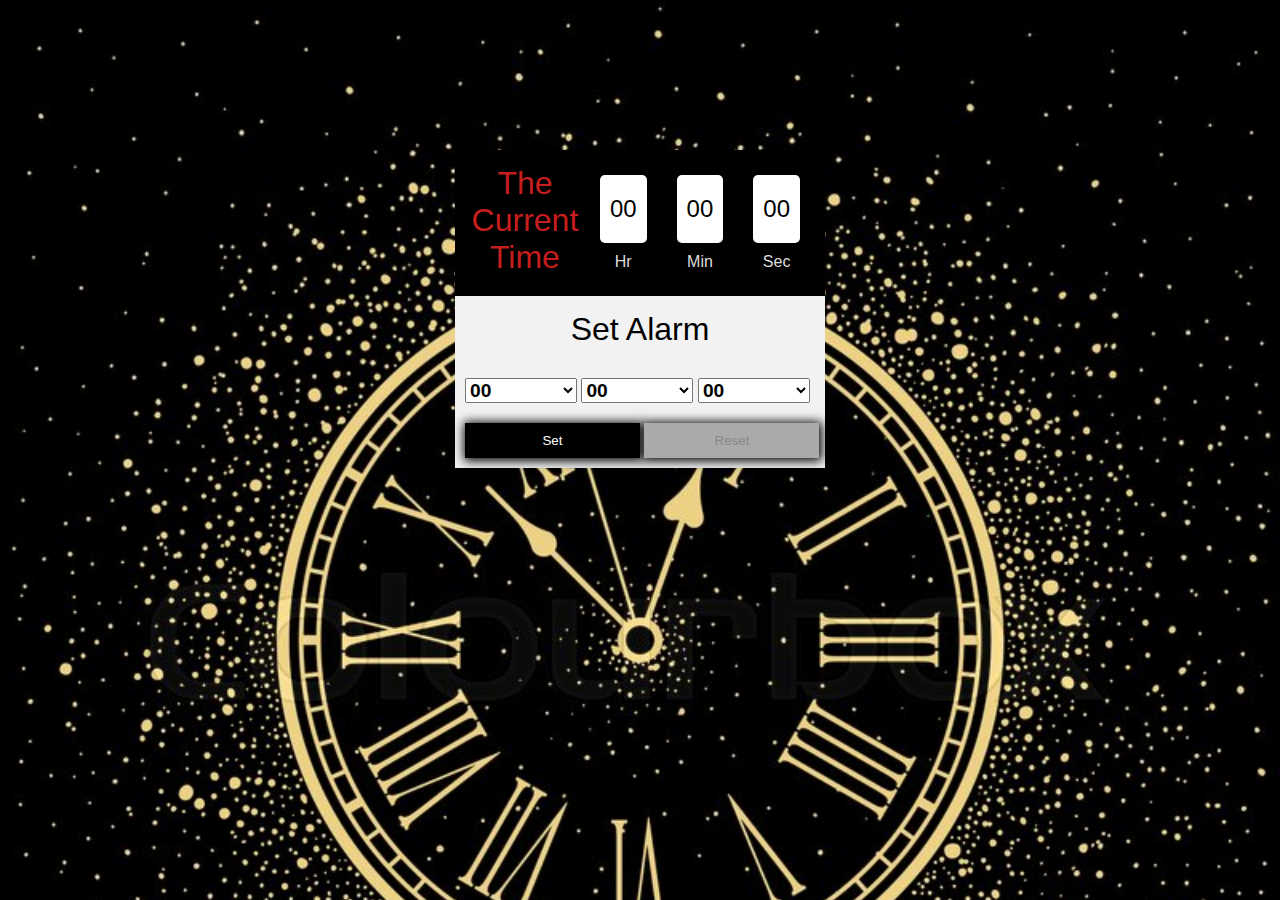
<file: PROJECT/Components/Alarm/alarm.html>
<!DOCTYPE html>
<html>
  <head>
    <title>Alarm Clock</title>
    <link href="alarm.css" rel="stylesheet">
    <script src="alarm.js"></script>
  </head>
  <body>
    <div id="ctime">
      <h1 class="header">The Current Time</h1>
      <div class="square">
        <div class="digits" id="chr">00</div>
        <div class="text">Hr</div>
      </div>
      <div class="square">
        <div class="digits" id="cmin">00</div>
        <div class="text">Min</div>
      </div>
      <div class="square">
        <div class="digits" id="csec">00</div>
        <div class="text">Sec</div>
      </div>
    </div>
    <div id="tpick">
      <h1 class="header">Set Alarm</h1>
      <div id="tpick-h"></div>
      <div id="tpick-m"></div>
      <div id="tpick-s"></div>
      <div>
        <input type="button" value="Set" id="tset"/>
        <input type="button" value="Reset" id="treset" disabled/>
      </div>
    </div>
    <audio id="alarm-sound" loop>
      <source src="wake-up-sound.mp3" type="audio/mp3">
    </audio>
  </body>
</html>
  
<!--<html lang="en">
	<head>
		<meta charset="UTF-8" name="viewport" content="width=device-width, initial-scale=1"/>
		<link rel="stylesheet" type="text/css" href="./styles.css"/>
        <title>Alarm clock</title>
	</head>
<body>
	<div class="">
		<div class="head">
			<u><h1 class="text-primary">Alarm Clock</h1></u>
		</div>
		<br>
		<br>
		<div>
			<input type="datetime-local" id="alarmTime"/>
			<button type="button" onclick="setAlarm(this);" id="alarmButton" class="btn btn-success"><span class="glyphicon glyphicon-time"></span> Set Alarm</button>
		</div>
		<br />
		<div id="selectButton" style="display:none;">
			<div>
				<button onclick="stopAlarm();" class="btn btn-danger"><span class="glyphicon glyphicon-stop"></span> Stop Alarm</button>
			</div>
		</div>
	</div>
 
<script src="script.js"></script>
</body>
</html>-->
</file>
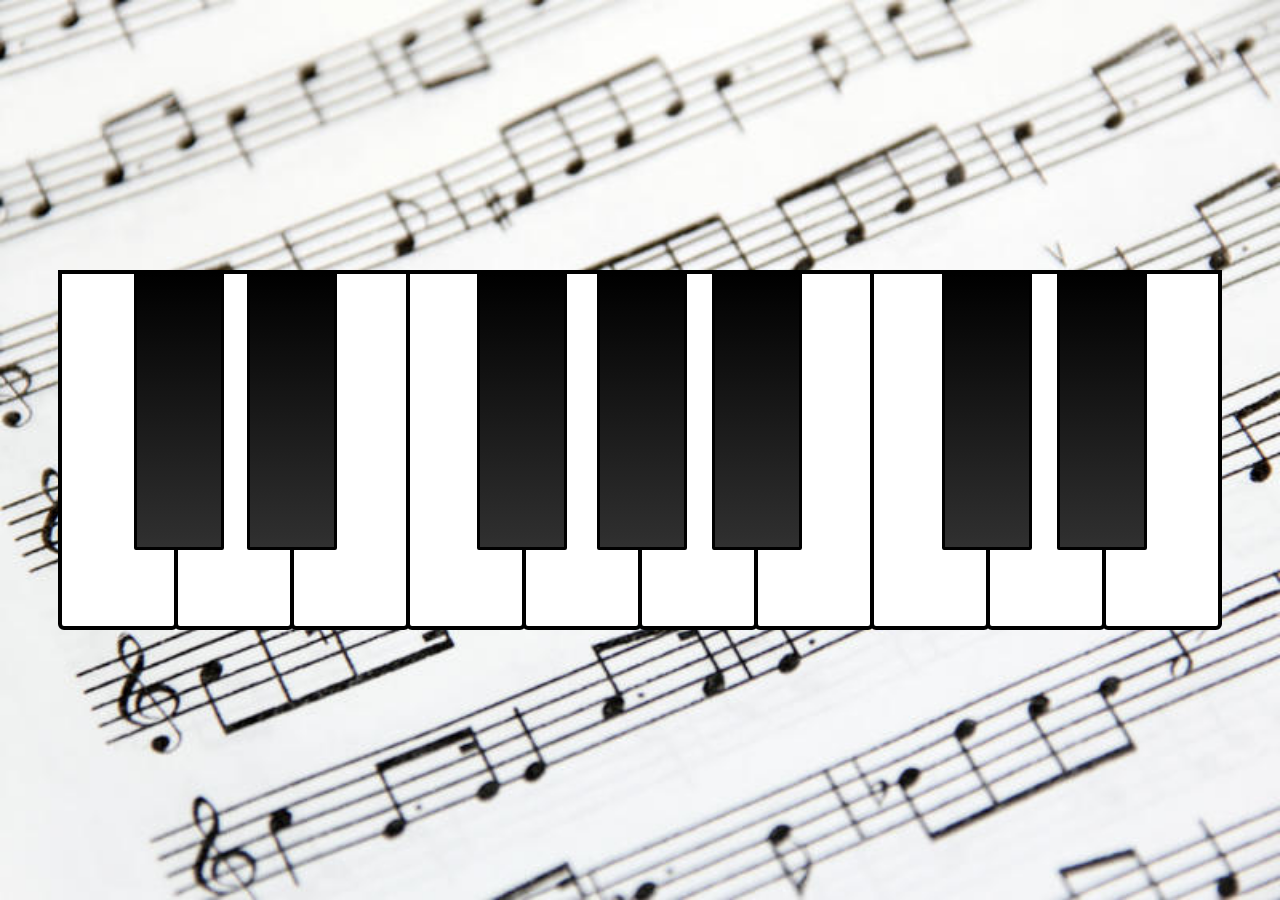
<file: PROJECT/Components/piano/piano.html>
<!doctype html>
<html>
  <head>
    <title>Piano</title>
    <link rel="stylesheet" href="piano.css" type="text/css">
  </head>
  <body>
    <div class="piano">
      <button class="white-key C4-key"></button>
      <button class="black-key Db4-key"></button>
      <button class="white-key D4-key"></button>
      <button class="black-key Eb4-key"></button>
      <button class="white-key E4-key"></button>
      <button class="white-key F4-key"></button>
      <button class="black-key Gb4-key"></button>
      <button class="white-key G4-key"></button>
      <button class="black-key Ab4-key"></button>
      <button class="white-key A4-key"></button>
      <button class="black-key Bb4-key"></button>
      <button class="white-key B4-key"></button>
      <button class="white-key C5-key"></button>
      <button class="black-key Db5-key"></button>
      <button class="white-key D5-key"></button>
      <button class="black-key Eb5-key"></button>
      <button class="white-key E5-key"></button>
    </div>

    <script src="piano.js"></script>
  </body>
</html>
</file>
<file: PROJECT/Components/Alarm/alarm.css>
body {
  margin: 150px 0 0 0;
  background-image: url('clocks2.jpg');
  background-repeat: no-repeat;
  background-size: cover;
}
/* (A) FONT */
#ctime, #tpick {
  font-family: Impact, sans-serif;
}
.header {
  text-align: center;
  font-weight: normal;
  margin: 5px 0 10px 0;
}

/* (B) CURRENT TIME */
#ctime {
  display: flex;
  margin: 0 auto;
  max-width: 350px;
  padding: 10px;
  background: #000;
  text-align: center;
}
#ctime .header {
  color: #c61d1d;
}
#ctime .square {
  display: inline-block;
  padding: 10px;
  margin: 5px;
}
#ctime .digits {
  font-size: 24px;
  background: #fff;
  color: #000;
  padding: 20px 10px;
  border-radius: 5px;
}
#ctime .text {
  margin-top: 10px;
  color: #ddd;
}

/* (C) TIME PICKER */
#tpick {
  margin: 0 auto;
  max-width: 350px;
  padding: 10px;
  background: #f2f2f2;
  white-space: nowrap;
}
#tpick-h, #tpick-m, #tpick-s {
  display: inline-block;
  width: 32%;
}
#tpick select {
  box-sizing: padding-box;
  width: 100%;
  font-size: 1.2em;
  font-weight: bold;
  margin: 20px 0;
}
#tset, #treset {
  box-sizing: padding-box;
  width: 50%;
  background: black;
  box-shadow: 1px 1px 10px 2px black;
  border :5px solid black;
  color: #fff;
  padding: 10px;
  border: 0;
  cursor: pointer;
}
#tset:disabled, #treset:disabled {
  background: #aaa;
  color: #888;
}
</file>
<file: PROJECT/Components/piano/piano.css>
html {
  height: 100%;
}

body {
  margin: 0;
  padding: 0;
  height: 100%;
  display: flex;
  justify-content: center;
  align-items: center;
  background-image: url('musicnotes1.jpg');
  /*background-color:rgba(255,255,255,0.25);*/
 background-repeat: no-repeat;
  background-size: 100% 100%;
}

.piano {
  display: flex;
  position: relative;
  margin-left: 4px;
  
}

.white-key {
  width: 120px;
  height: 360px;
  background-color: #FFF;
  border: 4px solid black;
  border-radius: 0 0 6px 6px;
  margin-left: -4px;
  outline: none;
  cursor: pointer;
}

.white-key.active {
  background-color: #C0C0C0;
}

.black-key {
  position: absolute;
  width: 90px;
  height: 280px;
  background-image: linear-gradient(#000000, #303030);
  border: 3px solid black;
  border-radius: 0 0 2px 2px;
  outline: none;
  cursor: pointer;
}

.black-key.active {
  background-image: linear-gradient(#000000, #101010);
}

.Db4-key {
  left: 72px;
}

.Eb4-key {
  left: 185px;
}

.Gb4-key {
  left: 415px;
}

.Ab4-key {
  left: 535px;
}

.Bb4-key {
  left: 650px;
}

.Db5-key {
  left: 880px;
}

.Eb5-key {
  left: 995px;
}
</file>
